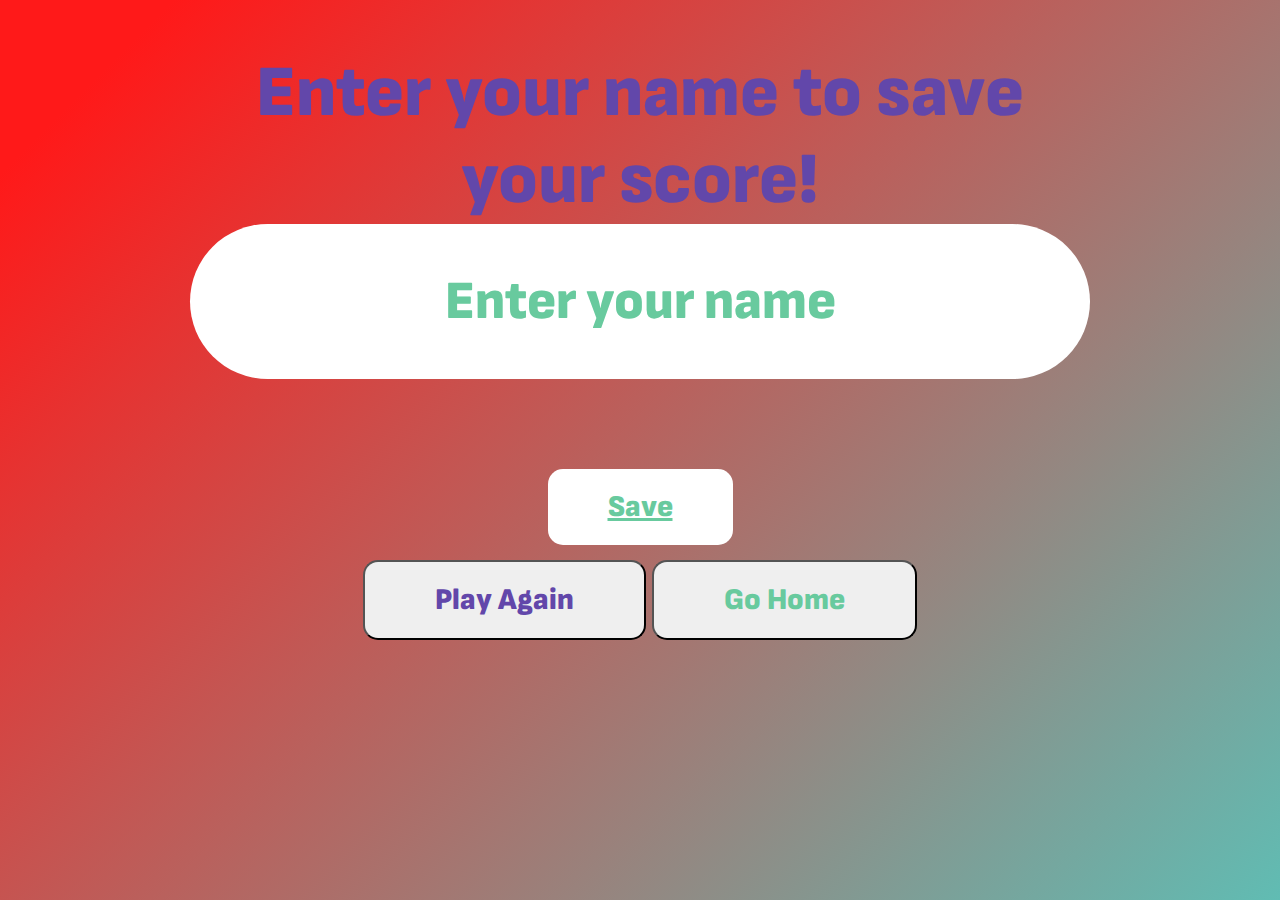
<file: end.html>
<!DOCTYPE html>
<html lang="en">
<head>
  <meta charset="UTF-8">
  <meta http-equiv="X-UA-Compatible" content="IE=edge">
  <meta name="viewport" content="width=device-width, initial-scale=1.0">
  <title>Document</title>
  <style>
    @import url('https://fonts.googleapis.com/css2?family=Sofia+Sans&display=swap');
  </style>
  
  <link rel="stylesheet" href="style.css">

</head>
<body>
  <div class="container">
    <div id="end" class="flex-center flex-column">
      <h1 id="finalScore">0</h1>
      <form class="end-form-container">
        <h2 id="end-text">Enter your name to save your score!</h2>
        <input type="text" name="name" id="username" placeholder="Enter your name">
        <a href="highscores.html" class="play-btn" id="saveScoreBtn" onclick="saveHighScore(event)" disabled>Save</a>
      </form>
      <div class="button-container">
        <button class="btn" id="playagain" onclick="playAgain()">Play Again</button>
        <button class="custom-btn" id="homeBtn" onclick="goHome()">Go Home</button>
      </div>
    </div>
  </div>

  <script src="end.js"></script>
  <script>
    function playAgain() {
      window.location.href = "./game.html";
    }

    function goHome() {
      window.location.href = "./index.html";
    }
  </script>
</body>
</html>
</file>
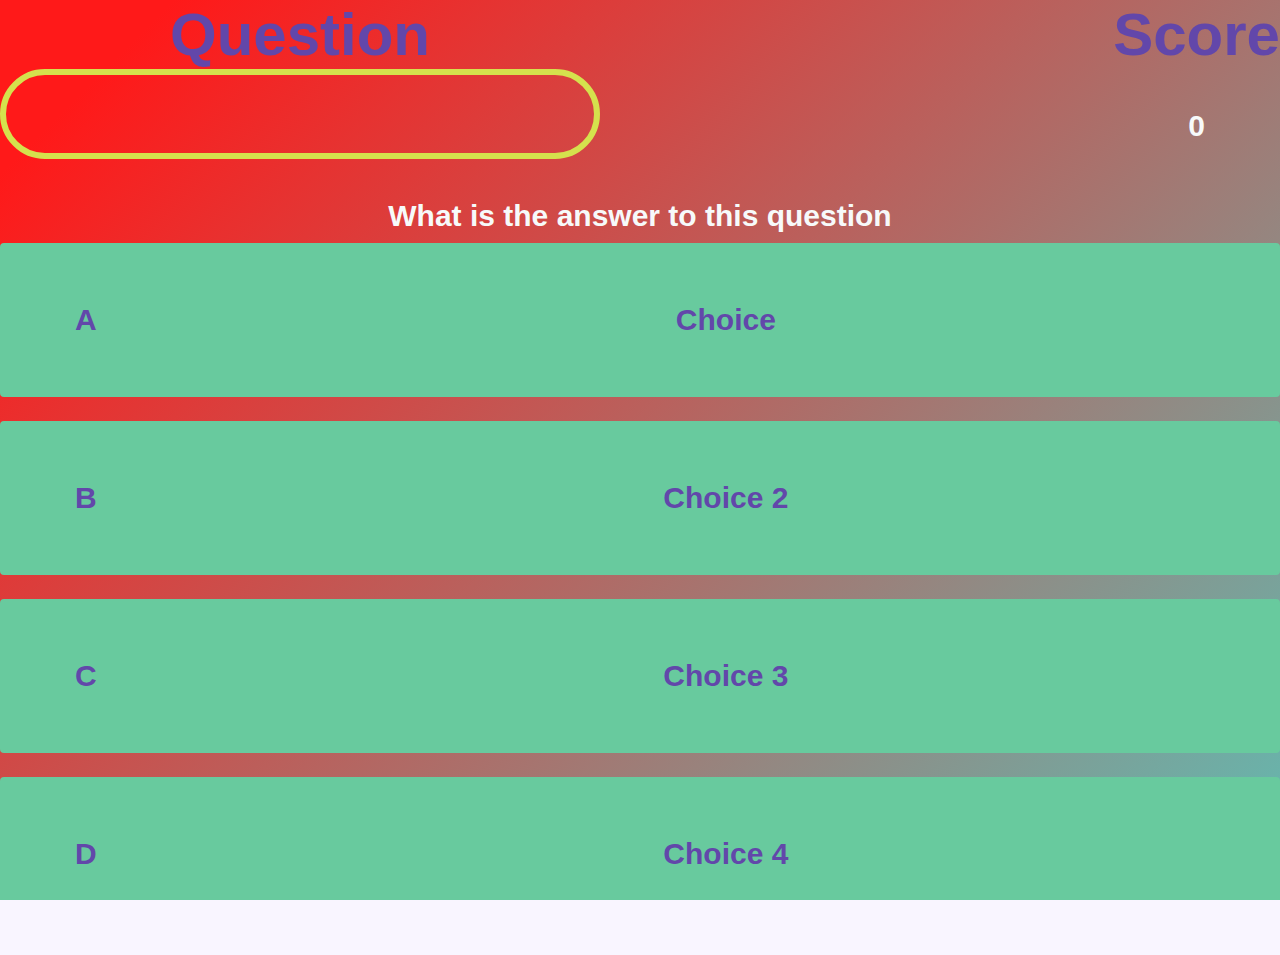
<file: game.html>
<!DOCTYPE html>
<html lang="en">
<head>
    <meta charset="UTF-8">
    <meta name="viewport" content="width=device-width, initial-scale=1.0">
    <title>Quiz Page</title>
    <link rel="stylesheet" href="style.css">
    <link rel="stylesheet" href="game.css">
</head>
<body>
    <div class="container">
        <div id="game" class="justify-center flex-column">
            <div id="hud">
                <div class="hud-item">
                    <p id="progressText" class="hud-prefix">
                        Question
                    </p>
                    <div id="progressBar">
                        <div id="progressBarFull"></div>
                    </div>
                </div>
                <div class="hud-item">
                    <p class="hud-prefix">
                        Score
                    </p>
                    <h1 class="hud-main-text" id="score">
                        0
                    </h1>
                </div>
            </div>
            <h1 id="question">What is the answer to this question</h1>
            <div class="choice-container">
                <p class="choice-prefix">A</p>
                <p class="choice-text" data-number="1">Choice</p>
            </div>
            <div class="choice-container">
                <p class="choice-prefix">B</p>
                <p class="choice-text" data-number="2">Choice 2</p>
            </div>
            <div class="choice-container">
                <p class="choice-prefix">C</p>
                <p class="choice-text" data-number="3">Choice 3</p>
            </div>
            <div class="choice-container">
                <p class="choice-prefix">D</p>
                <p class="choice-text" data-number="4">Choice 4</p>
            </div>
        </div>
    </div>
    <script src="game.js"></script>
</body>
</html>
</file>
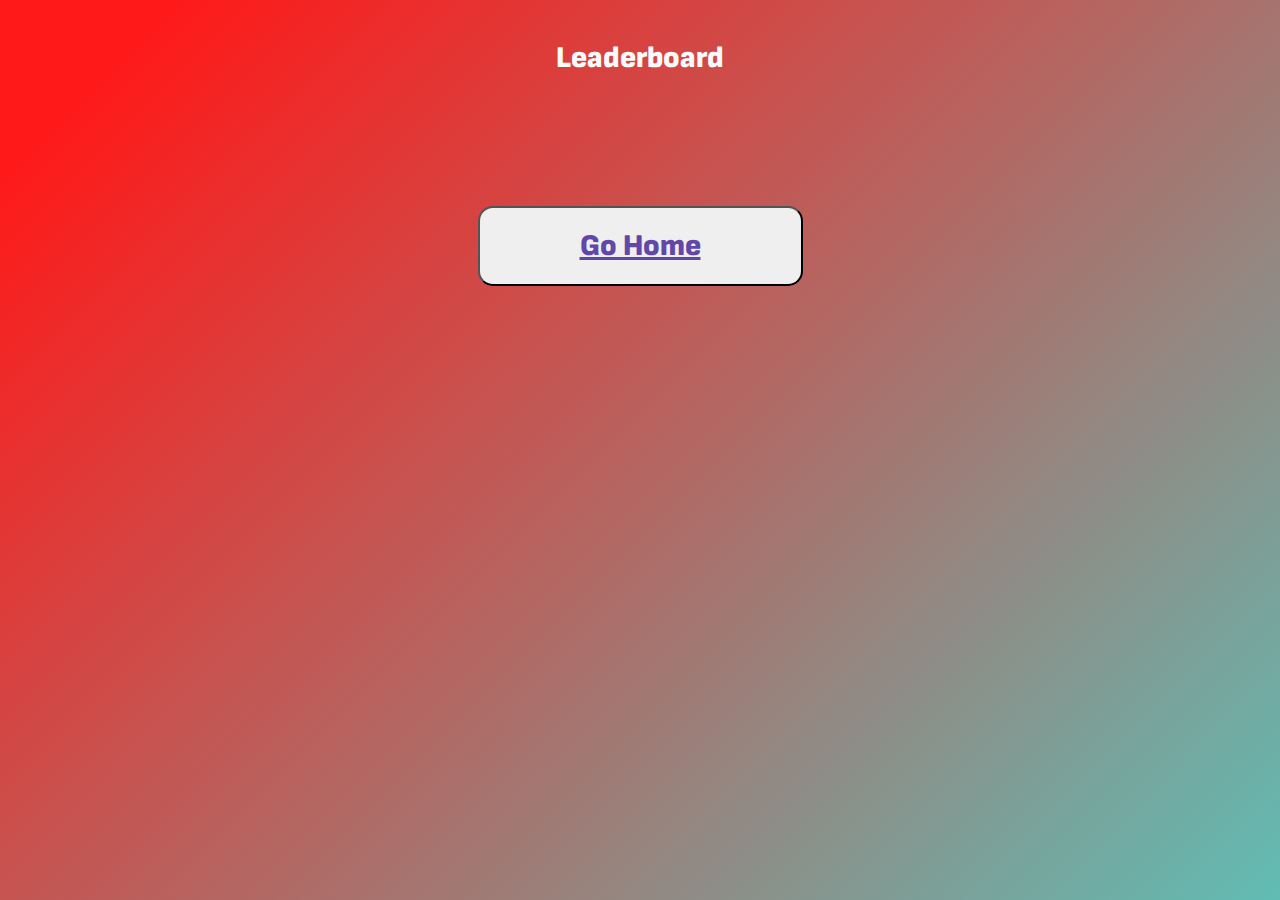
<file: highscores.html>
<!DOCTYPE html>
<html lang="en">
<head>
  <meta charset="UTF-8">
  <meta http-equiv="X-UA-Compatible" content="IE=edge">
  <meta name="viewport" content="width=device-width, initial-scale=1.0">
  <title>High Scores!</title>
  <style>
    @import url('https://fonts.googleapis.com/css2?family=Sofia+Sans&display=swap');
  </style>
  <link rel="stylesheet" href="style.css">
  <link rel="stylesheet" href="highscores.css">
</head>
<body>
  <div class="container">
    <div id="highScores" class="flex-center flex-column">
      <h1 id="finalScore">Leaderboard</h1>
      <ul id="highScoresList"></ul>
      <button id="back">
        <a href="#" onclick="goHome()"class="btn">Go Home</a>
      </button>
    </div>
  </div>

 <script src="highscores.js"></script>
  <script>
    function goHome() {
      window.location.href = "./index.html";
    }
  </script>
</body>
</html>
</file>
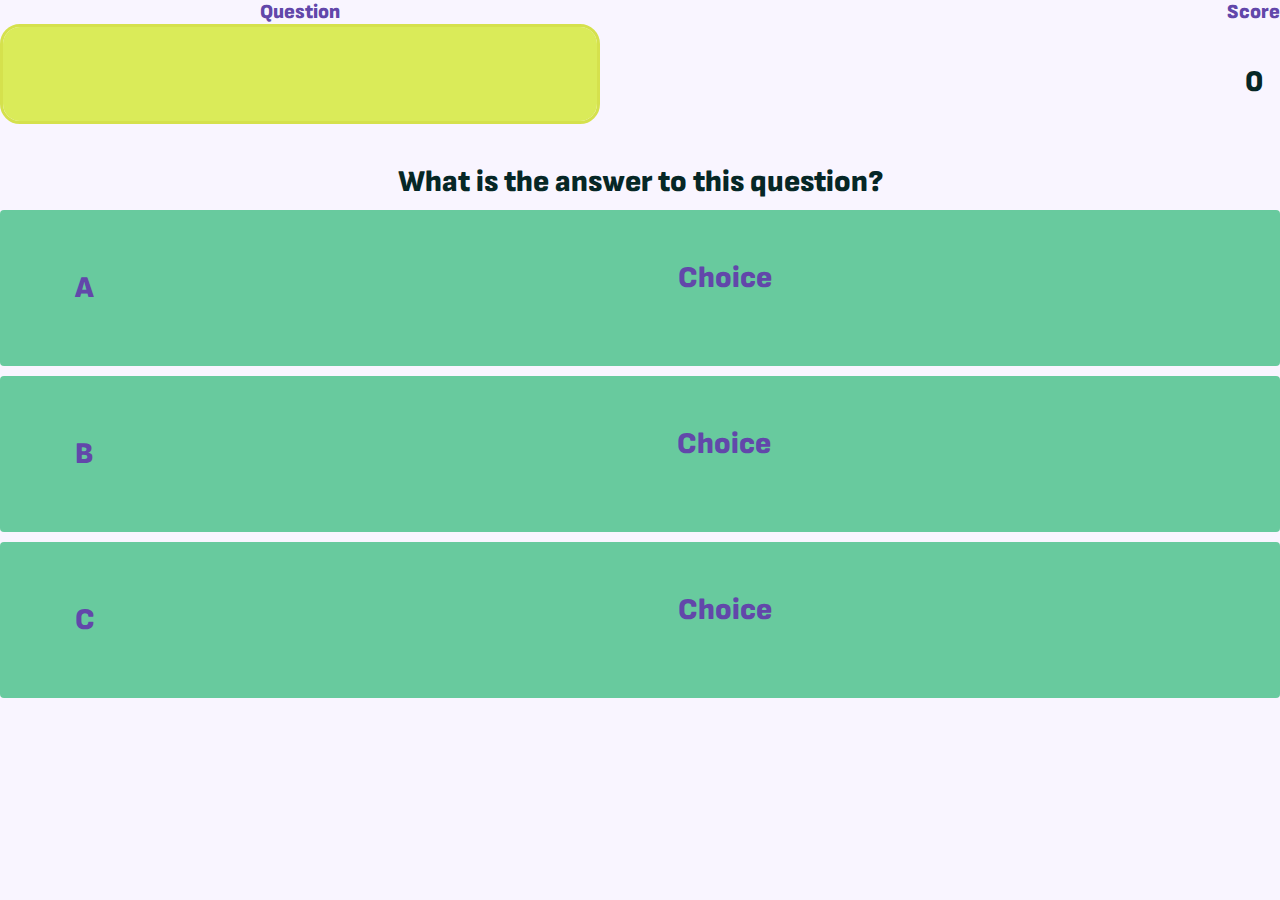
<file: assets/game.html>
<!DOCTYPE html>
<html lang="en">
<head>
  <meta charset="UTF-8">
  <meta http-equiv="X-UA-Compatible" content="IE=edge">
  <meta name="viewport" content="width=device-width, initial-scale=1.0">
  <style>
    @import url('https://fonts.googleapis.com/css2?family=Sofia+Sans&display=swap');
  </style>
  <link rel="stylesheet" href="/assets/style.css">
  <link rel="stylesheet" href="/assets/game.css">
  <title>QuizCode Quiz Page</title>
</head>
<body>
  <div class="container">
    <div id="game" class="justify-center flex-column">
      <div id="hud">
        <div class="display-bar">
          <p id="progessText" class="hud-prefix">
            Question
          </p>
          <div id="progressBar">
            <div id="progressBarFull"></div>
          </div>
        </div>
        <div class="hud-item">
          <p class="hud-prefix">
            Score
          </p>
          <h1 class="hud-name-text" id="score">
            0
          </h1>
        </div>
      </div>
      <h1 id="question">What is the answer to this question?</h1>
      <div class="choice-container">
        <p class="choice-prefix">A</p>
        <p class="choice-text" data-number="1">Choice</p>
      </div>
      <div class="choice-container">
        <p class="choice-prefix">B</p>
        <p class="choice-text" data-number="2">Choice</p>
      </div>
      <div class="choice-container">
        <p class="choice-prefix">C</p>
        <p class="choice-text" data-number="3">Choice</p>
      </div>
    </div>
  </div>
  <script src="/assets/game.js"></script>
</body>
</html>
</file>
<file: style.css>
:root {
  background-color: rgb(249, 245, 255);
  margin: 0;
  padding: 0;
  font-family: -apple-system, BlinkMacSystemFont, sans-serif;
  overflow: hidden;
}

#startTime {
  background-color: purple;
  margin-left: 33%;
  padding: 15px 32px;
  font-size: 20px;
  color: rgb(248, 246, 246);
}

.homeText {
  color: #000000;
}

#questionsDiv {
  margin: 20px;
}

#currentTime {
  float: right;
}

* {
  box-sizing: border-box;
  margin: 0;
  padding: 0;
  font-size: 30px;
  font-family: 'Sofia Sans', sans-serif;
  font-weight: bolder;
  text-align: center;
}

h1 {
  font-size: 30px;
  text-align: center;
  color: rgb(247, 250, 250);
  margin-top: 40px;
  margin-bottom: 10px;
}

.quizcode {
  text-align: center;
  font-size: 60px;
  color: rgb(98, 71, 170);
}

.flex-column {
  display: flex;
  flex-direction: column;
}

.flex-center {
  justify-content: center;
  align-items: center;
}

.justify-center {
  justify-content: center;
}

.text-center {
  text-align: center;
}

.hidden {
  display: none;
}

.play-btn {
  font-size: 30px;
  padding-top: 20px;
  padding-bottom: 20px;
  padding-left: 70px;
  padding-right: 70px;
  text-align: center;
  margin-bottom: 15px;
  color: rgb(104, 202, 158);
  border-radius: 15px;
}

.btn {
  font-size: 30px;
  padding-left: 70px;
  padding-right: 70px;
  padding-top: 20px;
  padding-bottom: 20px;
  text-align: center;
  margin-bottom: 15px;
  color: rgb(98, 71, 170);
  border-radius: 15px;
}


.hover {
  cursor: pointer;
}

#highscore-btn:hover {
  box-shadow: 0;
}

/* Set the body to take up the full viewport */
html, body {
  height: 100%;
}

/* Adjust the gradient animation for full page */
body {
  background-size: 100% 100%;
}

/* Adjust the wave size and positioning for full page */
.wave {
  height: 100%;
  bottom: 0;
}

/* Ensure waves are visible above other elements */
.wave {
  z-index: 1;
}

body {
  margin: auto;
  font-family: -apple-system, BlinkMacSystemFont, sans-serif;
  overflow: auto;
  background: linear-gradient(315deg, rgba(101, 0, 94, 1) 3%, rgba(60, 132, 206, 1) 38%, rgba(48, 238, 226, 1) 68%, rgba(255, 25, 25, 1) 98%);
  animation: gradient 15s ease infinite;
  background-size: 400% 400%;
  background-attachment: fixed;
}

@keyframes gradient {
  0% {
    background-position: 0% 0%;
  }

  50% {
    background-position: 100% 100%;
  }

  100% {
    background-position: 0% 0%;
  }
}

.wave {
  background: rgb(255 255 255 / 25%);
  border-radius: 1000% 1000% 0 0;
  position: fixed;
  width: 200%;
  height: 12em;
  animation: wave 10s -3s linear infinite;
  transform: translate3d(0, 0, 0);
  opacity: 0.8;
  bottom: 0;
  left: 0;
  z-index: -1;
}

.wave:nth-of-type(2) {
  bottom: -1.25em;
  animation: wave 18s linear reverse infinite;
  opacity: 0.8;
}

.wave:nth-of-type(3) {
  bottom: -2.5em;
  animation: wave 20s -1s reverse infinite;
  opacity: 0.9;
}

@keyframes wave {
  2% {
    transform: translateX(1);
  }

  25% {
    transform: translateX(-25%);
  }

  50% {
    transform: translateX(-50%);
  }

  75% {
    transform: translateX(-25%);
  }

  100% {
    transform: translateX(1);
  }
}




/* End Page CSS */
.end-form-container {
  width: 100%;
  display: flex;
  flex-direction: column;
  align-items: center;
  max-width: 30rem;
  border-radius: 30px;
}

input {
  margin-bottom: 1rem;
  width: 20rem;
  padding: 1.5rem;
  font-size: 1.8rem;
  border: none;
  box-shadow: 0. 0.1rem 1.4rem 0
}

input::placeholder {
  color: rgb(104, 202, 158);
}

#username {
  margin-bottom: 3rem;
  width: 100%;
  outline: none;
  padding-left: 100px;
  padding-right: 100px;
  border-radius: 80px;
  box-shadow: 20px;
}

#end-text {
  font-size: 2.4rem;
  color: rgb(98, 71, 170);
  text-align: center;
}

#saveScoreBtn {
  font-size: 30px;
  padding-top: 20px;
  padding-bottom: 20px;
  padding-left: 60px;
  padding-right: 60px;
  text-align: center;
  margin-bottom: 15px;
  color: rgb(104, 202, 158);
  border-radius: 15px;
  background-color: white;
}

#play{
  border: none;
 
 font-size: 30px;
  padding-top: 20px;
  padding-bottom: 20px;
  padding-left: 15px;
  padding-right: 14px;
  text-align: center;
  margin-bottom: 15px;
  color: rgb(104, 202, 158);
  border-radius: 15px;
}

#homeBtn{
  font-size: 30px;
  padding-top: 20px;
  padding-bottom: 20px;
  padding-left: 70px;
  padding-right: 70px;
  text-align: center;
  margin-bottom: 15px;
  color: rgb(104, 202, 158);
  border-radius: 15px;
}

/* highscores */

body {
  color: #000000;
}

#highScoresList {
  list-style: none;
  margin-bottom: 4rem;
}

.high-score {
  font-size: 2.8rem;
  margin-bottom: 0.5rem;
}
</file>
<file: game.css>
body{
  color: rgb(98, 71, 170);
}

.choice-container {
  display: flex;
  margin-bottom: 0.8rem;
  width: 100%;
  border-radius: 4px;
  background: rgb(104, 202, 158);
  font-size: 30px;
  min-width: 10px;
}

.choice-container:hover {
  cursor:pointer;
  box-shadow: 0 0.4rem 1.4rem 0 rgb(160, 108, 213);
  transform: scale(1.01);
  transform: transform 100ms;
}

.choice-prefix{
  padding: 2rem 2.5rem;
  color: rgb(98, 71, 170);
}

.choice-text{
  padding: 2rem;
  width: 100%;
}

.correct {
  background: linear-gradient(32deg, rgba(11, 223, 36) 0%, rgb(41, 232, 111) 100%);
}

.incorrect {
  background: linear-gradient(32deg, rgba(230, 29, 29, 1) 0%, rgb(224, 11, 11, 1) 100%);
}


@media screen and (max-width: 768px) {
  .choice-container {
    min-width: 40 rem;
  }
}


#hud{
  display: flex;
  justify-content: space-between;
}

.hud-prefix{
  text-align: center;
  font-size: 2rem;
}

.hud-main-text{
  text-align: center;
}

#progressBar{
  width: 20rem;
  height: 3rem;
  border: 0.2rem solid rgb(213, 225, 77);
  border-radius: 50px;
  overflow: hidden;
}
#progressBarFull{
  height: 100%;
  background-color: rgb(218, 235, 89);
  width: 0%;
}


@media screen and (max-width: 768px) {
  .choice-container{
    min-width: 40rem;
  }

}
</file>
<file: highscores.css>
body {
  color: #fff;
}

#highScoresList {
  list-style: none;
  margin-bottom: 4rem;
}

.high-score {
  font-size: 2.8rem;
  margin-bottom: 0.5rem;
}

#back{
  font-size: 30px;
  padding-top: 20px;
  padding-bottom: 20px;
  padding-left: 30px;
  padding-right: 30px;
  text-align: center;
  margin-bottom: 15px;
  color: rgb(104, 202, 158);
  border-radius: 15px;
}
</file>
<file: assets/style.css>
:root{
  background-color: rgb(249, 245, 255);
}

*{
  box-sizing: border-box;
  margin: 0;
  padding: 0;
  font-size: 30px;
  font-family: 'Sofia Sans', sans-serif;
  font-weight: bolder;
  text-align: center;
}

h1{
  font-size: 30px;
  text-align: center;
  color: rgb(6, 39, 38);
  margin-top: 40px;
  margin-bottom: 10px;
}

.quizcode{
  text-align: center;
  font-size: 60px;
  color: rgb(98, 71, 170);
}

.flex-column{
  display: flex;
  flex-direction: column;
}

.flex-center {
  justify-content: center;
  align-items: center;
}

.justify-center{
  justify-content: center;
}

.text-center{
  text-align: center;
}

.hidden{
  display: none;
}

.play-btn{
  font-size: 30px;
  padding-top: 20px;
  padding-bottom: 20px;
 padding-left: 70px;
 padding-right: 70px;
  text-align: center;
  margin-bottom: 15px;
  color: rgb(104, 202, 158);
  border-radius: 15px;
}

.btn{
  font-size: 30px;
 padding-left: 70px;
 padding-right: 70px;
 padding-top: 20px;
 padding-bottom: 20px;
  text-align: center;
  margin-bottom: 15px;
  color: rgb(104, 202, 158);
  border-radius: 15px;
}


.hover{
  cursor: pointer;
}

#highscore-btn:hover{
  box-shadow: 0;
}
</file>
<file: assets/game.css>
body{
  color: rgb(98, 71, 170);
}

.choice-container {
  display: flex;
  margin-bottom: 10px;
  width: 100%;
  border-radius: 4px;
  background: rgb(104, 202, 158);
  font-size: 30px;
  min-width: 10px;
}

.choice-container:hover {
  cursor:pointer;
  box-shadow: 0 0.4rem 1.4rem 0 rgb(160, 108, 213);
  transform: scale(1.01);
  transform: transform 100ms;
}

.choice-prefix{
  padding: 2rem 2.5rem;
  color: rgb(98, 71, 170);
}

.choice-text{
  padding: 50px;
  width: 100%;
}

.correct {
  background: linear-gradiant(32deg)
}

.incorrect {
  background: linear-gradiant(32deg)
}

#hud{
  display: flex;
  justify-content: space-between;
}

.hud-prefix{
  text-align: center;
  font-size: 20px;
}

.hud-main-text{
  text-align: center;
}

#progressBar{
  width: 600px;
  height: 100px;
  height: 100px;
  border: 3.0px solid rgb(213, 225, 77);
  border-radius: 20px;
  overflow: hidden;
}
#progressBarFull{
  height: 100%;
  background-color: rgb(218, 235, 89);
}


@media screen and (max-width: 768px) {
  .choice-container{
    min-width: 40rem;
  }

}
</file>
